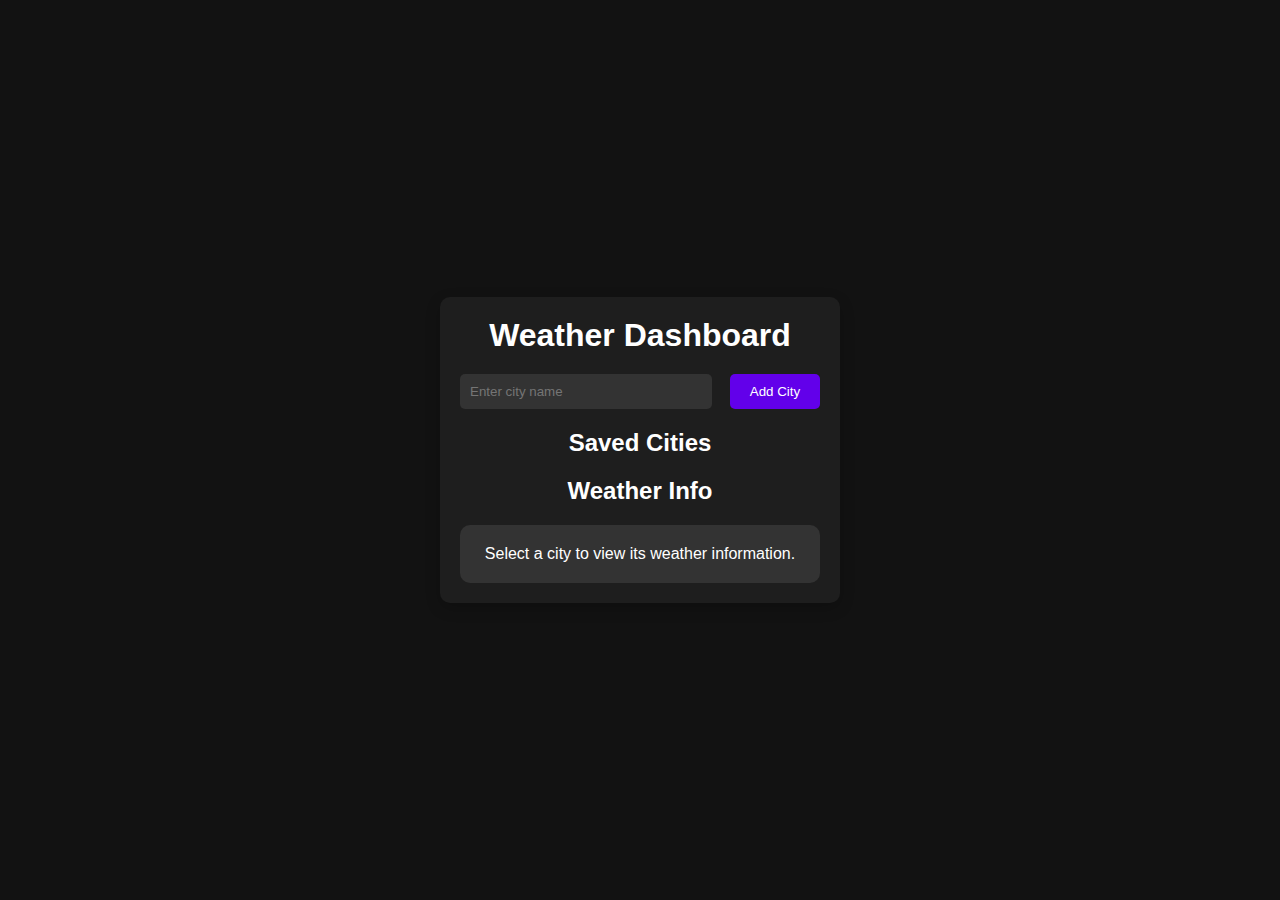
<file: 06_weather_dashboard/index.html>
<!-- weather dashboard -->

<!DOCTYPE html>
<html lang="en">
  <head>
    <meta charset="UTF-8" />
    <meta name="viewport" content="width=device-width, initial-scale=1.0" />
    <title>Weather Dashboard</title>
    <link rel="stylesheet" href="styles.css" />
  </head>
  <body>
    <div class="container">
      <h1>Weather Dashboard</h1>
      <div class="input-container">
        <input type="text" id="city-input" placeholder="Enter city name" />
        <button id="add-city-btn">Add City</button>
      </div>

      <h2>Saved Cities</h2>
      <ul id="city-list">
        <!-- Cities will be dynamically added here -->
      </ul>

      <h2>Weather Info</h2>
      <div id="weather-container">
        <p>Select a city to view its weather information.</p>
      </div>
    </div>
    <script src="script.js"></script>
  </body>
</html>
</file>
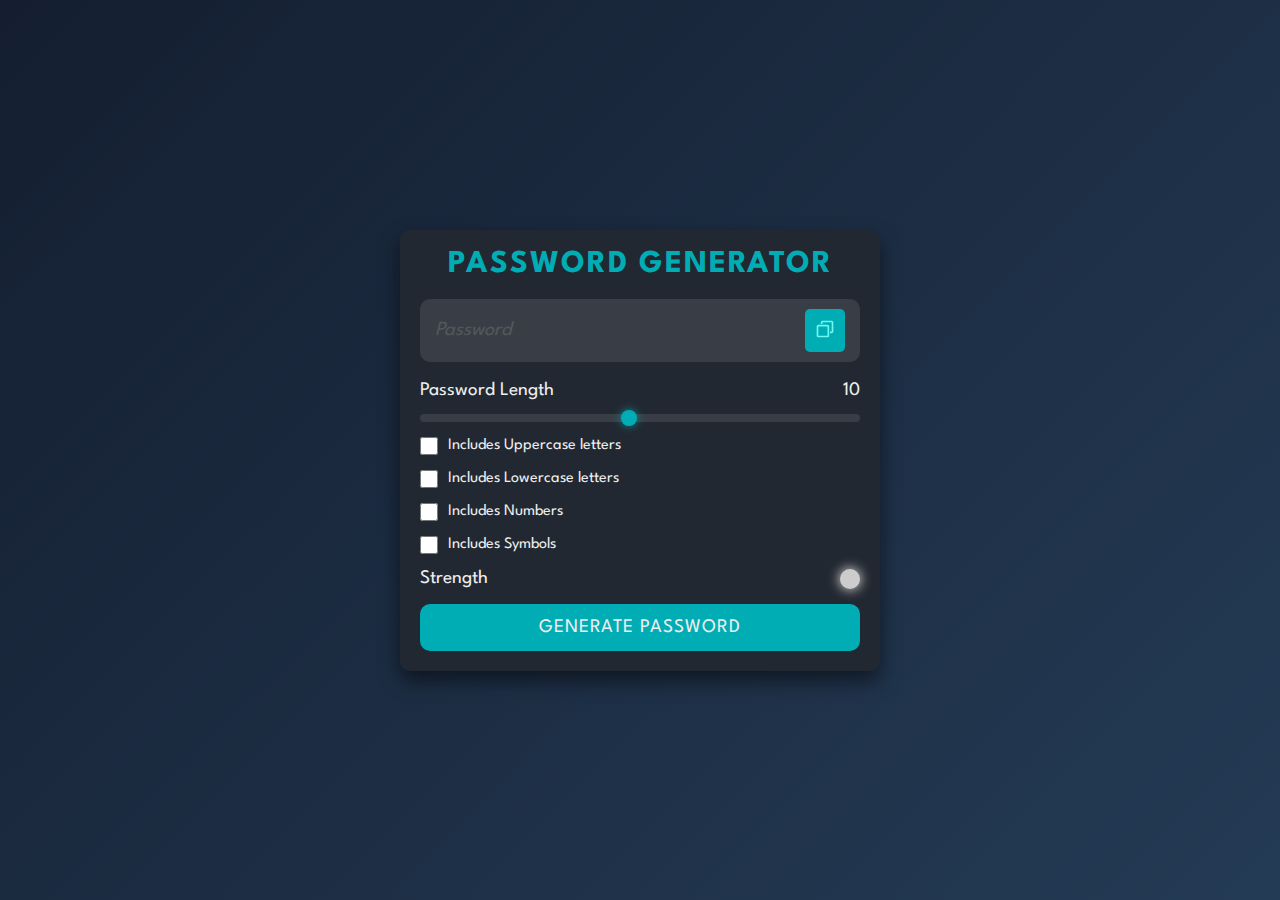
<file: pass_generator/index.html>
<!DOCTYPE html>
<html lang="en">
<head>
    <meta charset="UTF-8">
    <meta http-equiv="X-UA-Compatible" content="IE=edge">
    <meta name="viewport" content="width=device-width, initial-scale=1.0">
    <title>Document</title>
    <link rel="preconnect" href="https://fonts.googleapis.com" />
    <link rel="preconnect" href="https://fonts.gstatic.com" crossorigin />
    <link
      href="https://fonts.googleapis.com/css2?family=League+Spartan:wght@100;200;300;400;600&display=swap"
      rel="stylesheet"
    />
    <link rel="stylesheet" href="styles.css">
</head>
<body>
    
    <div class="container">

        <h1>Password Generator</h1>

        <div class="display-container">

            <input readonly placeholder="Password" class="display" data-passwordDisplay>

            <button class="copyBtn" data-copy>
                <span class="tooltip" data-copyMsg></span>
                <img src="./assets/copy.svg" alt="copy" width="23" height="23">
            </button>

        </div>


        <div class="input-container">

            <!--password length section-->
            <div class="length-container">
                <p>Password Length</p>
                <p data-lengthNumber>0</p>
            </div>
            
            <!--slider-->
            <input type="range" min="1" max="20" class="slider" step="1" data-lengthSlider>

            <!-- checkboxes-->
            <div class="check">
                <input type="checkbox" id="uppercase">
                <label for="uppercase">Includes Uppercase letters</label>
            </div>

            <div class="check">
                <input type="checkbox" id="lowercase">
                <label for="lowercase">Includes Lowercase letters</label>
            </div>

            <div class="check">
                <input type="checkbox" id="numbers">
                <label for="numbers">Includes Numbers </label>
            </div>

            <div class="check">
                <input type="checkbox" id="symbols">
                <label for="symbols">Includes Symbols </label>
            </div>

            <!-- strength section-->
            <div class="strength-container">
                <p>Strength</p>
                <div class="indicator" data-indicator></div>
            </div>

            <!-- generate password-->
            <button class="generateButton">Generate Password</button>

        </div>

    </div>
    <script src="script.js"></script>
</body>
</html>
</file>
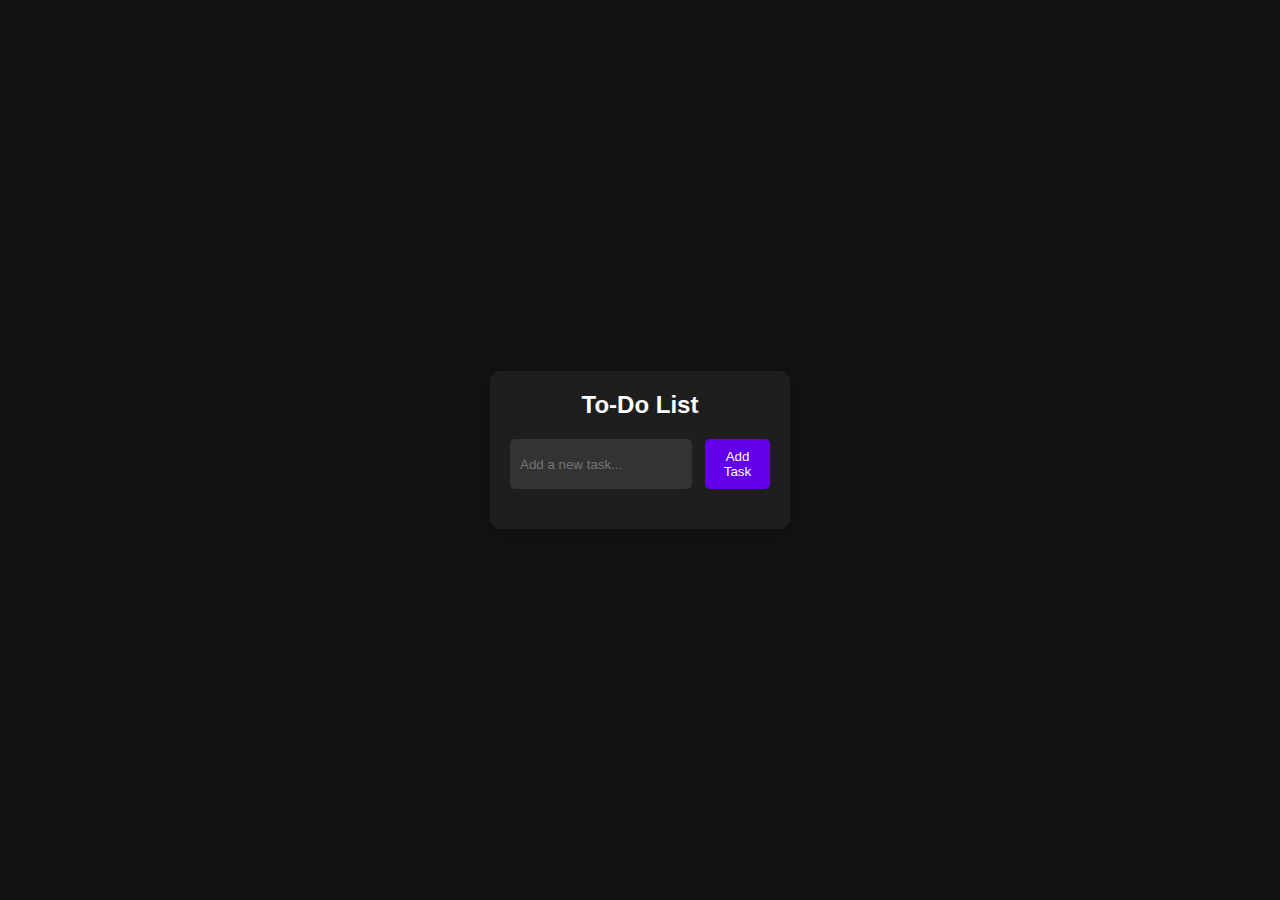
<file: Todo_list/index.html>
<!DOCTYPE html>
<html lang="en">
  <head>
    <meta charset="UTF-8" />
    <meta name="viewport" content="width=device-width, initial-scale=1.0" />
    <title>Dark Mode To-Do List</title>
    <link rel="stylesheet" href="styles.css" />
  </head>
  <body>
    <div class="container">
      <h1>To-Do List</h1>
      <div class="input-container">
        <input type="text" id="todo-input" placeholder="Add a new task..." />
        <button id="add-task-btn">Add Task</button>
      </div>
      <ul id="todo-list"></ul>
    </div>
    <script >
        const todoInput = document.getElementById("todo-input");
        const addTaskButton = document.getElementById("add-task-btn");
        const todoList = document.getElementById("todo-list");

    let tasks = JSON.parse(localStorage.getItem("tasks")) || [] ;
    
        
   function render(tasks){
        const li = document.createElement("li");
        li.innerHTML = `
        <span>${tasks}</span>
        <button>delete</button>
        `;

        todoList.appendChild(li);  
         
        li.querySelector("button").addEventListener("click" , function(e) {
            console.log("parent element :");
            console.log(e.target.parentElement); //returns parent element of button main

            e.target.parentElement.remove();  //removes that li

            console.log("text of that node : ");  //returns previvious li 's text
            console.log(e.target.parentElement.firstElementChild.innerText);

            // logic of removing element from the local storage ;
             let tasks = JSON.parse(localStorage.getItem("tasks"))
            
             console.log("all tasks before delete  : ");
             console.log(tasks);

            //logic of deleted text's index
             let index_remove = tasks.indexOf(e.target.parentElement.firstElementChild.innerText);

            console.log("index of delete item in local storage : ");
            console.log(index_remove);

            //delete item
            tasks.splice(index_remove, 1);

            console.log("all tasks after delete item in local storage");
            console.log(tasks);

            localStorage.setItem("tasks" , JSON.stringify(tasks))
        },true)  //
        
    }

        tasks.forEach(element => {
            render(element)
        });
         
    function save_to_local(){
        return localStorage.setItem("tasks" , JSON.stringify(tasks));
    }  



    addTaskButton.addEventListener("click" , () => {
        let todo_input = todoInput.value.trim() ;
        if(todo_input == ""){
            return
        }
        if(tasks.includes(todo_input)){
            return
        }
        console.log("this item is added: " + todo_input);
        tasks.push(todo_input);
        save_to_local();
        render(todo_input);
        // const li = document.createElement("li");
        // li.innerHTML = `
        // <span>${todo_input}</span>
        // <button>delete</button>
        // `;
        // todoList.appendChild(li); 
        todo_input = ""
    })

   


    </script>
  </body>
</html>
</file>
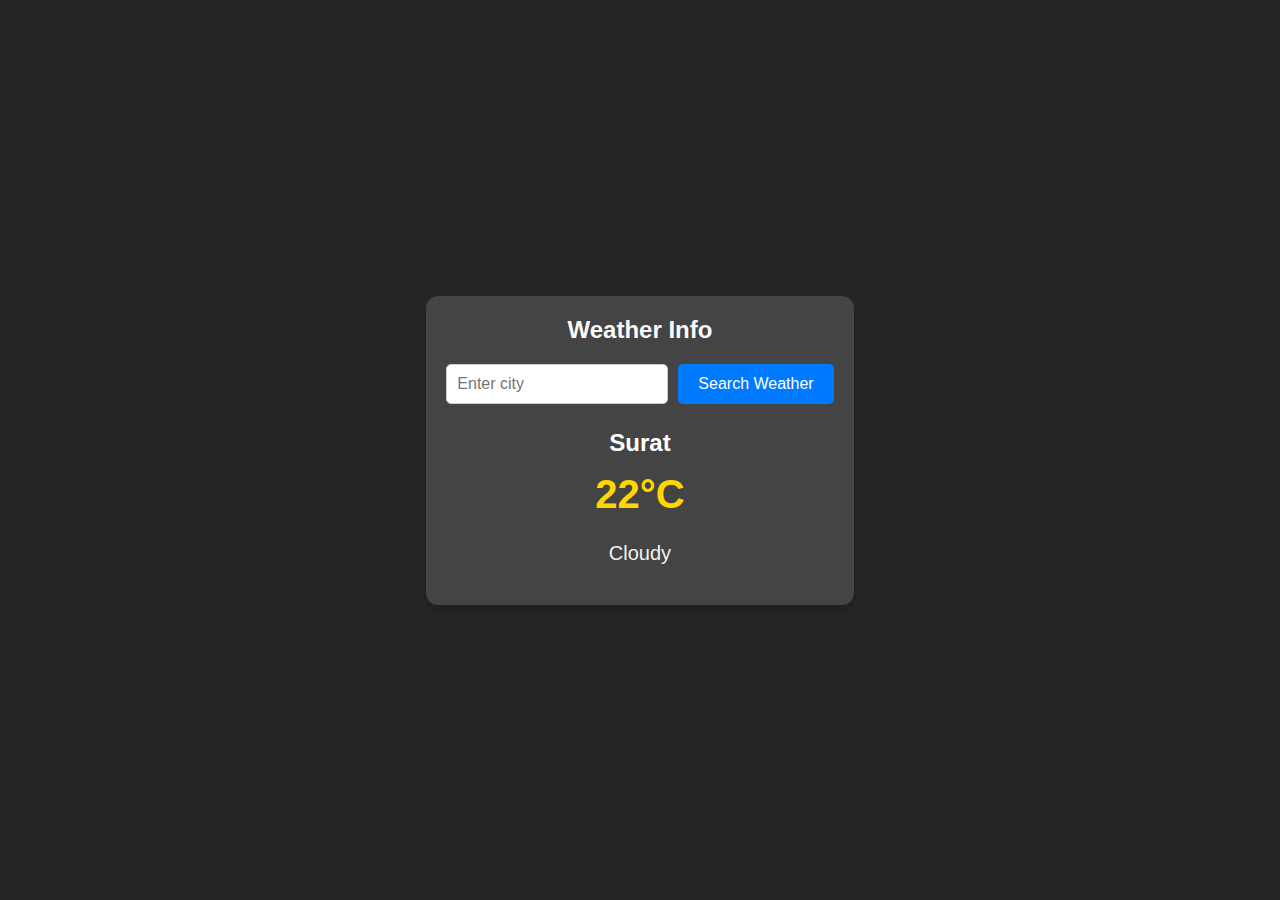
<file: weather/index.html>
<!DOCTYPE html>
<html lang="en">
<head>
    <meta charset="UTF-8">
    <meta name="viewport" content="width=device-width, initial-scale=1.0">
    <title>Weather App</title>
    <style>
        body {
            background: #272424;
            color: #ffffff;
            font-family: Arial, sans-serif;
            margin: 0;
            padding: 0;
            box-sizing: border-box;
        }

        #main {
            display: flex;
            flex-direction: column;
            justify-content: center;
            align-items: center;
            width: 100vw;
            height: 100vh;
        }

        #temp-main {
            display: flex;
            flex-direction: column;
            background: #444;
            padding: 20px;
            justify-content: center;
            align-items: center;
            border-radius: 12px;
            box-shadow: 0 4px 8px rgba(0, 0, 0, 0.2);
        }

        h2 {
            margin: 0 0 20px 0;
            color: #f9f9f9;
        }

        #input {
            display: flex;
            gap: 10px;
            margin-bottom: 25px;
        }

        #city-input {
            padding: 10px;
            border-radius: 5px;
            border: 1px solid #ccc;
            font-size: 16px;
            width: 200px;
            transition: border-color 0.3s;
        }

        #city-input:focus {
            border-color: #007BFF;
            outline: none;
        }

        #search-main {
            padding: 10px 20px;
            border-radius: 5px;
            border: none;
            background-color: #007BFF;
            color: #fff;
            font-size: 16px;
            cursor: pointer;
            transition: background-color 0.3s, transform 0.2s;
        }

        #search-main:hover {
            background-color: #0056b3;
            transform: translateY(-2px);
        }

        #search-main:active {
            background-color: #004494;
            transform: translateY(0);
        }

        #city-name {
            font-size: 24px;
            font-weight: bold;
            margin-bottom: 10px;
        }

        #temp {
            font-size: 40px;
            font-weight: bold;
            margin: 5px 0;
            color: #FFD700;
        }

        #desc {
            font-size: 20px;
            text-transform: capitalize;
            color: #f0f0f0;
        }

        .loader {
            width: 44.8px;
            height: 44.8px;
            color: #554cb5;
            position: relative;
            background: radial-gradient(11.2px, currentColor 94%, #0000);
            margin: 20px auto;
            display: none; /* Initially hidden */
        }

        .loader:before {
            content: '';
            position: absolute;
            inset: 0;
            border-radius: 50%;
            background: radial-gradient(10.08px at bottom right, #0000 94%, currentColor) top left,
                radial-gradient(10.08px at bottom left, #0000 94%, currentColor) top right,
                radial-gradient(10.08px at top right, #0000 94%, currentColor) bottom left,
                radial-gradient(10.08px at top left, #0000 94%, currentColor) bottom right;
            background-size: 22.4px 22.4px;
            background-repeat: no-repeat;
            animation: loader 1.5s infinite cubic-bezier(0.3, 1, 0, 1);
        }

        @keyframes loader {
            33% {
                inset: -11.2px;
                transform: rotate(0deg);
            }

            66% {
                inset: -11.2px;
                transform: rotate(90deg);
            }

            100% {
                inset: 0;
                transform: rotate(90deg);
            }
        }
    </style>
</head>
<body>
    <div id="main">
        <div id="temp-main">
            <h2>Weather Info</h2>
            <div id="input">
                <input type="text" placeholder="Enter city" id="city-input">
                <button id="search-main">Search Weather</button>
            </div>
            <div class="loader" id="loader"></div>
            <span id="city-name">Surat</span>
            <p id="temp">22&deg;C</p>
            <p id="desc">Cloudy</p>
        </div>
    </div>
    <script>
        document.getElementById("search-main").addEventListener("click", async () => {
            let city = document.getElementById("city-input").value;
            let temp = document.getElementById("temp");
            let desc = document.getElementById("desc");
            let city_name = document.getElementById("city-name");
            let loader = document.getElementById("loader");

            // Show loader and hide weather info
            loader.style.display = "block";
            city_name.innerText = "";
            temp.innerText = "";
            desc.innerText = "";

            async function getData(city) {
                const API = `https://api.openweathermap.org/data/2.5/weather?q=${city}&units=metric&appid=5f56d525d1619d0a2cd2eac4ce55588e`;
                try {
                    const response = await fetch(API);
                    const data = await response.json();
                    return data;
                } catch (error) {
                    console.log(error);
                }
            }

            const show_weather_data = (data) => {
                if (data.cod === 200) {
                    city_name.innerText = data.name;
                    temp.innerText = `${data.main.temp}°C`;
                    desc.innerText = data.weather[0].description;
                } else {
                    city_name.innerText = "City not found";
                    temp.innerText = "--";
                    desc.innerText = "--";
                }
            };

            const data = await getData(city);
            show_weather_data(data);

            
            loader.style.display = "none";
        });
    </script>
</body>
</html>
</file>
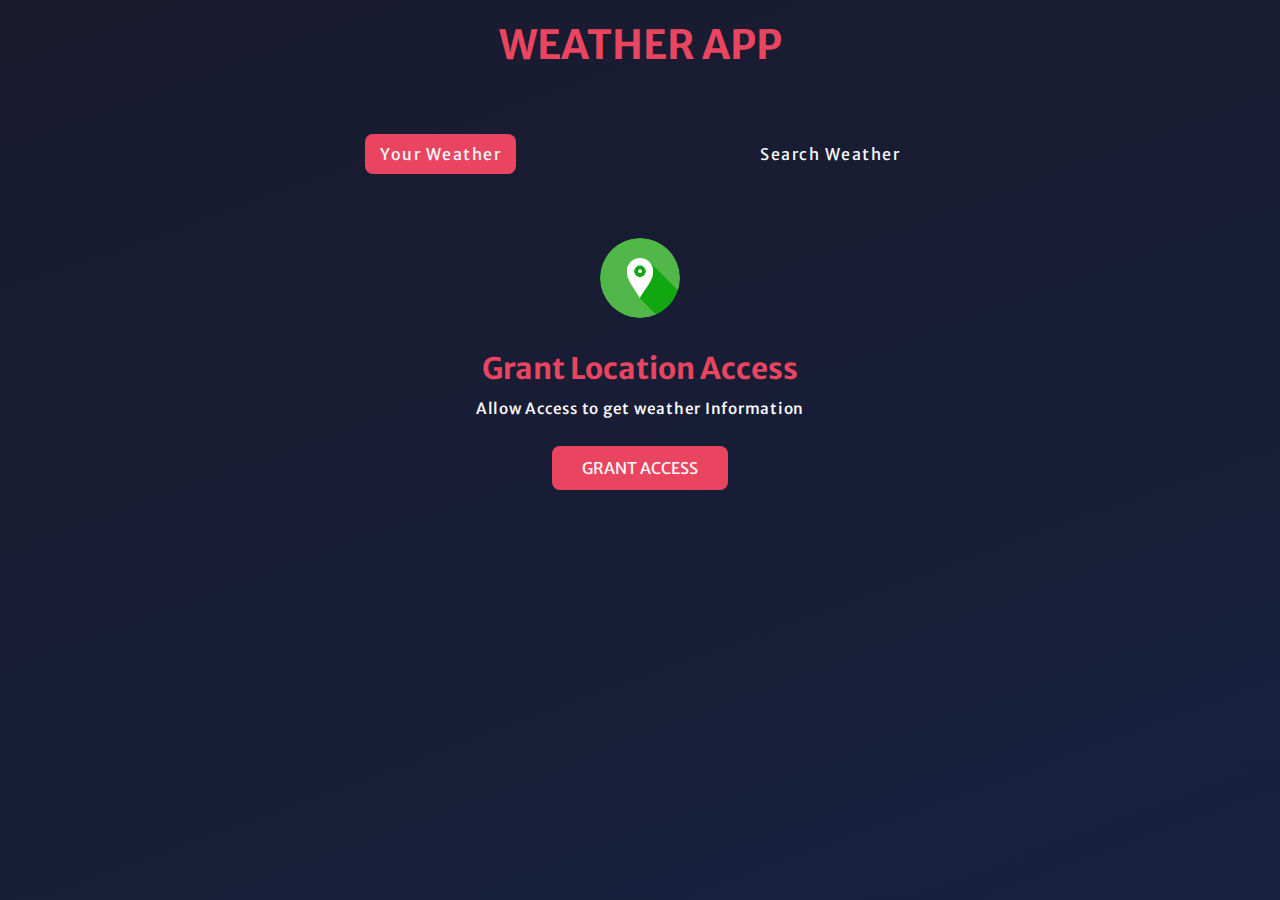
<file: weather/wether adv/index.html>
<!DOCTYPE html>
<html lang="en">
<head>
    <meta charset="UTF-8">
    <meta http-equiv="X-UA-Compatible" content="IE=edge">
    <meta name="viewport" content="width=device-width, initial-scale=1.0">
    <title>Document</title>
    <link rel="preconnect" href="https://fonts.googleapis.com" />
    <link rel="preconnect" href="https://fonts.gstatic.com" crossorigin />
    <link href="https://fonts.googleapis.com/css2?family=Merriweather+Sans:wght@300;400;500;600;700&display=swap"
    rel="stylesheet" />
    <link rel="stylesheet" href="styles.css">
</head>
<body>
    
    <div class="wrapper">

        <h1>Weather App</h1>

        <div class="tab-container">
            <p class="tab" data-userWeather>Your Weather</p>
            <p class="tab" data-searchWeather>Search Weather</p>
        </div>

        <div class="weather-container">

            <!-- grant location container-->
            <div class="sub-container grant-location-container">
                <img src="./images/location.png" width="80" height="80" loading="lazy">
                <p>Grant Location Access</p>
                <p>Allow Access to get weather Information</p>
                <button class="btn" data-grantAccess>Grant Access</button>
            </div>

            <!-- search form -> form-container-->
            <form class="form-container" data-searchForm>
                <input placeholder="Search for City..." data-searchInput>
                <button class="btn" type="submit">
                    <img src="./images/search.png"  width="20" height="20" loading="lazy">
                </button>
            </form>

            <!--- loading screen container -->
            <div class="sub-container loading-container">
                <img src="./images/loading.gif" width="150" height="150">
                <p>Loading</p>
            </div>

            <!-- show weather info -->
            <div class="sub-container user-info-container">

                <!--city name and Flag-->
                <div class="name">
                    <p data-cityName></p>
                    <img data-countryIcon>
                </div>

                <!-- weather descriptuion-->
                <p data-weatherDesc></p>
                <!--weather Icon-->
                <img data-weatherIcon>
                <!--temperature-->
                <p data-temp></p>

                <!--3 cards - parameters-->
                <div class="parameter-container">

                    <!--card 1-->
                    <div class="parameter">
                        <img src="./images/wind.png" >
                        <p>windspeed</p>
                        <p data-windspeed></p>
                    </div>

                    <!--card 2-->
                    <div class="parameter">
                        <img src="./images/humidity.png" >
                        <p>humidity</p>
                        <p data-humidity></p>
                    </div>

                    <!--card 3-->
                    <div class="parameter">
                        <img src="./images/cloud.png" >
                        <p>Clouds</p>
                        <p data-cloudiness></p>
                    </div>

                </div>


            </div>



        </div>


    </div>


    <script src="index.js"></script>
</body>
</html>
</file>
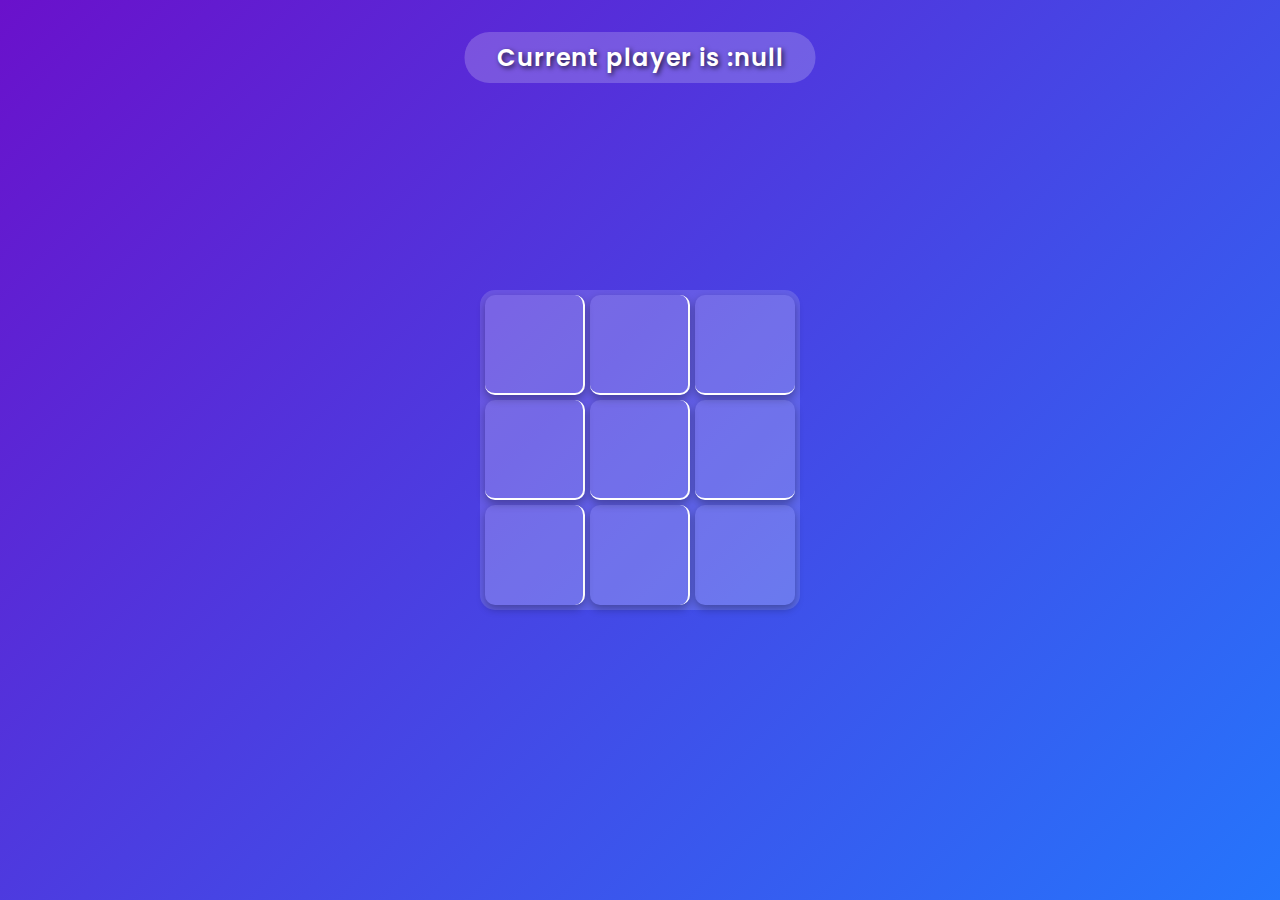
<file: tic tac toe/ansh.html>
<!DOCTYPE html>
<html lang="en">
<head>
    <meta charset="UTF-8">
    <meta http-equiv="X-UA-Compatible" content="IE=edge">
    <meta name="viewport" content="width=device-width, initial-scale=1.0">
    <title>Tic Tac Toe</title>

    <link rel="preconnect" href="https://fonts.googleapis.com" />
    <link rel="preconnect" href="https://fonts.gstatic.com" crossorigin />
    <link
      href="https://fonts.googleapis.com/css2?family=Poppins:wght@200;300;400;500;600;700&display=swap"
      rel="stylesheet"
    />

    <link rel="stylesheet" href="styles.css">
</head>
<body>
    
    <div class="wrapper">

        <p class="game-info"></p>

        <div class="tic-tac-toe">
            <div class="box box1"></div>
            <div class="box box2"></div>
            <div class="box box3"></div>
            <div class="box box4"></div>
            <div class="box box5"></div>
            <div class="box box6"></div>
            <div class="box box7"></div>
            <div class="box box8"></div>
            <div class="box box9"></div>
        </div>

        <button class="btn">New Game</button>
    </div>
    
    <script src="ansh.js"></script>
</body>
</html>
</file>
<file: 06_weather_dashboard/styles.css>
/* styles.css */
* {
  margin: 0;
  padding: 0;
  box-sizing: border-box;
}

body {
  font-family: Arial, sans-serif;
  background-color: #121212;
  color: #ffffff;
  display: flex;
  justify-content: center;
  align-items: center;
  height: 100vh;
}

.container {
  width: 400px;
  padding: 20px;
  background-color: #1e1e1e;
  border-radius: 10px;
  box-shadow: 0 5px 15px rgba(0, 0, 0, 0.2);
}

h1,
h2 {
  text-align: center;
  margin-bottom: 20px;
}

.input-container {
  display: flex;
  justify-content: space-between;
  margin-bottom: 20px;
}

input[type="text"] {
  width: 70%;
  padding: 10px;
  background-color: #333333;
  border: none;
  border-radius: 5px;
  color: #fff;
  outline: none;
}

button {
  width: 25%;
  padding: 10px;
  background-color: #6200ea;
  border: none;
  border-radius: 5px;
  color: #fff;
  cursor: pointer;
  transition: background-color 0.3s;
}

button:hover {
  background-color: #3700b3;
}

ul {
  list-style-type: none;
  padding: 0;
}

li {
  background-color: #333333;
  padding: 10px;
  margin-bottom: 10px;
  border-radius: 5px;
  cursor: pointer;
  transition: background-color 0.3s;
}

li:hover {
  background-color: #6200ea;
}

#weather-container {
  background-color: #333333;
  padding: 20px;
  border-radius: 10px;
  margin-top: 20px;
  text-align: center;
}

.hidden {
  display: none;
}
</file>
<file: pass_generator/styles.css>
*,
*::before,
*::after {
    margin: 0;
    padding: 0;
    box-sizing: border-box;
    font-family: 'League Spartan', sans-serif;
}

:root {
    --bg-gradient: linear-gradient(135deg, #141E30, #243B55);
    --primary: #00ADB5;
    --secondary: #393E46;
    --light: #EEEEEE;
    --dark: #222831;
    --hover-primary: #02BEC6;
    --hover-light: #F8F9FA;
    --hover-secondary: #51585C;
}

body {
    width: 100vw;
    height: 100vh;
    display: flex;
    align-items: center;
    justify-content: center;
    background: var(--bg-gradient);
    color: var(--light);
}

.container {
    width: 90%;
    max-width: 480px;
    background-color: var(--dark);
    border-radius: 10px;
    padding: 20px;
    box-shadow: 0px 10px 20px rgba(0, 0, 0, 0.5);
}

h1 {
    font-size: 2rem;
    text-align: center;
    color: var(--primary);
    margin-bottom: 20px;
    text-transform: uppercase;
    letter-spacing: 2px;
}

.display-container {
    display: flex;
    justify-content: space-between;
    align-items: center;
    background-color: var(--secondary);
    border-radius: 10px;
    padding: 10px 15px;
    margin-bottom: 20px;
}

.display {
    flex-grow: 1;
    font-size: 1.25rem;
    border: none;
    background-color: transparent;
    color: var(--light);
    outline: none;
}

.display::placeholder {
    color: var(--hover-secondary);
    font-style: italic;
}

.copyBtn {
    background-color: var(--primary);
    border: none;
    border-radius: 5px;
    padding: 10px;
    cursor: pointer;
    transition: all 0.3s ease;
}

.copyBtn:hover {
    background-color: var(--hover-primary);
}

.copyBtn img {
    width: 20px;
    height: 20px;
}

.input-container {
    display: flex;
    flex-direction: column;
    gap: 15px;
}

.length-container,
.strength-container {
    display: flex;
    justify-content: space-between;
    align-items: center;
}

.length-container p,
.strength-container p {
    font-size: 1.2rem;
}

.slider {
    appearance: none;
    width: 100%;
    height: 8px;
    background-color: var(--secondary);
    border-radius: 4px;
    outline: none;
    transition: background 0.3s;
}

.slider::-webkit-slider-thumb {
    appearance: none;
    width: 16px;
    height: 16px;
    background-color: var(--primary);
    border-radius: 50%;
    cursor: pointer;
    box-shadow: 0px 0px 8px rgba(0, 173, 181, 0.75);
}

.check {
    display: flex;
    align-items: center;
    gap: 10px;
}

.check input {
    width: 18px;
    height: 18px;
    cursor: pointer;
    accent-color: var(--primary);
    border-radius: 4px;
}

.check label {
    font-size: 1rem;
    color: var(--light);
    cursor: pointer;
}

.indicator {
    width: 20px;
    height: 20px;
    border-radius: 50%;
    background-color: var(--secondary);
    transition: background-color 0.3s;
}

.generateButton {
    width: 100%;
    padding: 15px;
    background-color: var(--primary);
    color: var(--light);
    font-size: 1.2rem;
    border: none;
    border-radius: 10px;
    text-transform: uppercase;
    letter-spacing: 1px;
    cursor: pointer;
    transition: background-color 0.3s ease;
}

.generateButton:hover {
    background-color: var(--hover-primary);
}

.tooltip {
    position: absolute;
    background-color: var(--secondary);
    color: var(--light);
    font-size: 0.9rem;
    padding: 5px 10px;
    border-radius: 5px;
    opacity: 0;
    transform: scale(0.8);
    transform-origin: bottom;
    transition: all 250ms ease-in-out;
}

.tooltip.active {
    opacity: 1;
    transform: scale(1);
}
</file>
<file: Todo_list/styles.css>
/* styles.css */
* {
    margin: 0;
    padding: 0;
    box-sizing: border-box;
  }
  
  body {
    font-family: Arial, sans-serif;
    background-color: #121212;
    color: #ffffff;
    display: flex;
    justify-content: center;
    align-items: center;
    height: 100vh;
  }
  
  .container {
    background-color: #1e1e1e;
    padding: 20px;
    border-radius: 10px;
    width: 300px;
    box-shadow: 0 5px 15px rgba(0, 0, 0, 0.2);
  }
  
  h1 {
    text-align: center;
    margin-bottom: 20px;
    font-size: 24px;
  }
  
  .input-container {
    display: flex;
    justify-content: space-between;
    margin-bottom: 20px;
  }
  
  input[type="text"] {
    width: 70%;
    padding: 10px;
    background-color: #333333;
    border: none;
    border-radius: 5px;
    color: #fff;
    outline: none;
  }
  
  button {
    width: 25%;
    padding: 10px;
    background-color: #6200ea;
    border: none;
    border-radius: 5px;
    color: #fff;
    cursor: pointer;
    transition: background-color 0.3s;
  }
  
  button:hover {
    background-color: #3700b3;
  }
  
  ul {
    list-style-type: none;
    padding: 0;
  }
  
  li {
    background-color: #333333;
    padding: 10px;
    margin-bottom: 10px;
    border-radius: 5px;
    display: flex;
    justify-content: space-between;
    align-items: center;
  }
  
  li.completed {
    text-decoration: line-through;
    opacity: 0.7;
  }
  
  li button {
    background-color: #d32f2f;
    border: none;
    padding: 5px;
    color: white;
    border-radius: 5px;
    cursor: pointer;
  }
  
  li button:hover {
    background-color: #b71c1c;
  }
</file>
<file: weather/wether adv/styles.css>
*, *::before, *::after {
    margin: 0;
    padding: 0;
    box-sizing: border-box;
    font-family: 'Merriweather Sans', sans-serif;
}

:root {
    --primaryDark: #1A1A2E;
    --secondaryDark: #16213E;
    --primaryLight: #E94560;
    --secondaryLight: #0F3460;
    --textColor: #F9F9F9;
    --placeholderColor: rgba(255, 255, 255, 0.6);
    --cardBg: rgba(255, 255, 255, 0.15);
}

.wrapper {
    width: 100vw;
    height: 100vh;
    color: var(--textColor);
    background-image: linear-gradient(160deg, var(--primaryDark) 0%, var(--secondaryDark) 100%);
}

h1 {
    text-align: center;
    text-transform: uppercase;
    padding-top: 20px;
    font-size: 2.5rem;
    font-weight: 700;
    color: var(--primaryLight);
}

.tab-container {
    width: 90%;
    max-width: 550px;
    margin: 0 auto;
    margin-top: 4rem;
    display: flex;
    justify-content: space-between;
}

.tab {
    cursor: pointer;
    font-size: 1rem;
    letter-spacing: 1.5px;
    padding: 10px 15px;
    transition: background-color 0.3s ease, color 0.3s ease;
}

.tab.current-tab {
    background-color: var(--primaryLight);
    color: var(--textColor);
    border-radius: 8px;
}

.weather-container {
    margin-block: 4rem;
}

.btn {
    all: unset;
    font-size: 1rem;
    text-transform: uppercase;
    border-radius: 8px;
    background-color: var(--primaryLight);
    cursor: pointer;
    padding: 12px 30px;
    margin-bottom: 10px;
    text-align: center;
    color: var(--textColor);
}

.sub-container {
    display: flex;
    flex-direction: column;
    align-items: center;
}

.grant-location-container {
    display: none;
}

.grant-location-container.active {
    display: flex;
}

.grant-location-container img {
    margin-bottom: 2rem;
    border-radius: 50%;
}

.grant-location-container p:first-of-type {
    font-size: 1.85rem;
    font-weight: 700;
    color: var(--primaryLight);
}

.grant-location-container p:last-of-type {
    font-size: 0.95rem;
    font-weight: 500;
    margin-top: 0.75rem;
    margin-bottom: 1.75rem;
    letter-spacing: 0.75px;
    color: var(--textColor);
}

.loading-container {
    display: none;
}

.loading-container.active {
    display: flex;
}

.loading-container p {
    text-transform: uppercase;
    font-weight: 600;
    font-size: 1.2rem;
    color: var(--primaryLight);
}

.user-info-container {
    display: none;
}

.user-info-container.active {
    display: flex;
}

.name {
    display: flex;
    align-items: center;
    gap: 0 0.75rem;
    margin-bottom: 1rem;
}

.user-info-container p {
    font-size: 1.4rem;
    font-weight: 300;
}

.user-info-container img {
    width: 90px;
    height: 90px;
    border-radius: 8px;
    object-fit: contain;
}

.name p {
    font-size: 2.2rem;
    font-weight: 700;
    color: var(--primaryLight);
}

.name img {
    width: 35px;
    height: 35px;
    object-fit: contain;
}

.user-info-container p[data-temp] {
    font-size: 3rem;
    font-weight: 800;
    color: var(--secondaryLight);
}

.parameter-container {
    width: 90%;
    display: flex;
    gap: 15px 25px;
    justify-content: center;
    align-items: center;
    margin-top: 2rem;
}

.parameter {
    width: 30%;
    max-width: 200px;
    background-color: var(--cardBg);
    border-radius: 10px;
    padding: 1.5rem;
    display: flex;
    flex-direction: column;
    gap: 8px 0;
    align-items: center;
    backdrop-filter: blur(10px);
    box-shadow: 0 4px 10px rgba(0, 0, 0, 0.25);
}

.parameter img {
    width: 55px;
    height: 55px;
}

.parameter p:first-of-type {
    font-size: 1.2rem;
    font-weight: 700;
    text-transform: uppercase;
    color: var(--primaryLight);
}

.parameter p:last-of-type {
    font-size: 1rem;
    font-weight: 300;
    color: var(--textColor);
}

.form-container {
    display: none;
    width: 90%;
    max-width: 550px;
    margin: 0 auto;
    justify-content: center;
    align-items: center;
    gap: 0 15px;
    margin-bottom: 3rem;
}

.form-container.active {
    display: flex;
}

.form-container input {
    all: unset;
    width: calc(100% - 80px);
    height: 45px;
    padding: 0 20px;
    background-color: var(--cardBg);
    border-radius: 12px;
    color: var(--textColor);
    font-size: 1rem;
}

.form-container input::placeholder {
    color: var(--placeholderColor);
    font-size: 0.9rem;
}

.form-container input:focus {
    outline: 3px solid var(--primaryLight);
}

.form-container .btn {
    padding: unset;
    width: 45px;
    height: 45px;
    display: flex;
    align-items: center;
    justify-content: center;
    border-radius: 50%;
    margin-bottom: 1px;
    background-color: var(--primaryLight);
}
</file>
<file: tic tac toe/styles.css>
/* Universal Reset */
*, *::before, *::after {
    box-sizing: border-box;
    margin: 0;
    padding: 0;
    font-family: 'Poppins', sans-serif;
}

/* Body and Wrapper Styles */
body {
    background-color: #282c34;
    color: #fff;
    font-size: 1rem;
}

.wrapper {
    width: 100vw;
    height: 100vh;
    background: linear-gradient(135deg, #6a11cb 0%, #2575fc 100%);
    display: grid;
    place-items: center;
    position: relative;
}

/* Game Info Styling */
.game-info {
    position: absolute;
    top: 2rem;
    left: 50%;
    transform: translateX(-50%);
    background-color: rgba(255, 255, 255, 0.2);
    color: #fff;
    padding: 0.5rem 2rem;
    border-radius: 25px;
    font-weight: 600;
    font-size: 1.2rem;
    text-shadow: 2px 2px 5px rgba(0, 0, 0, 0.7);
}

/* Tic Tac Toe Grid Styling */
.tic-tac-toe {
    width: 90%;
    max-width: 20rem;
    background-color: rgba(255, 255, 255, 0.15);
    border-radius: 15px;
    display: grid;
    grid-template-columns: repeat(3, 1fr);
    grid-gap: 5px;
    padding: 5px;
    aspect-ratio: 1/1;
}

/* Box Styling */
.box {
    width: 100%;
    aspect-ratio: 1/1;
    background-color: rgba(255, 255, 255, 0.1);
    display: flex;
    justify-content: center;
    align-items: center;
    font-size: 2.5rem;
    color: #fff;
    border-radius: 10px;
    cursor: pointer;
    transition: all 0.3s ease;
    box-shadow: 0 4px 8px rgba(0, 0, 0, 0.3);
}

/* Hover Effect on Box */
.box:hover {
    background-color: rgba(255, 255, 255, 0.2);
    box-shadow: 0 8px 16px rgba(0, 0, 0, 0.4);
}

/* Border Styling for Boxes */
.box1, .box2, .box4, .box5 {
    border-right: 2px solid #fff;
    border-bottom: 2px solid #fff;
}

.box3, .box6 {
    border-bottom: 2px solid #fff;
}

.box7, .box8 {
    border-right: 2px solid #fff;
}

/* Button Styling */
.btn {
    position: absolute;
    bottom: 3rem;
    left: 50%;
    transform: translateX(-50%);
    background-color: rgba(0, 255, 0, 0.2);
    color: #fff;
    padding: 0.8rem 2.5rem;
    border-radius: 25px;
    border: 2px solid rgba(0, 255, 0, 0.3);
    cursor: pointer;
    font-size: 1rem;
    font-weight: 600;
    transition: all 0.3s ease;
    display: none;
}

/* Show Button when Active */
.btn.active {
    display: flex;
}

/* Button Hover Effect */
.btn:hover {
    background-color: rgba(0, 255, 0, 0.3);
    border: 2px solid rgba(0, 255, 0, 0.5);
}

/* Winner Highlight Effect */
.win {
    background-color: rgba(0, 255, 0, 0.4);
    animation: win-animation 0.5s ease-out;
}

/* Animation for Winning Boxes */
@keyframes win-animation {
    0% {
        transform: scale(1);
    }
    50% {
        transform: scale(1.1);
    }
    100% {
        transform: scale(1);
    }
}

/* Game Over Message Styling */
.game-info {
    font-size: 1.5rem;
    text-align: center;
    letter-spacing: 1px;
}

/* Media Query for Responsiveness */
@media (max-width: 600px) {
    .tic-tac-toe {
        max-width: 90%;
    }

    .btn {
        padding: 0.6rem 2rem;
        font-size: 1rem;
    }
}
</file>
